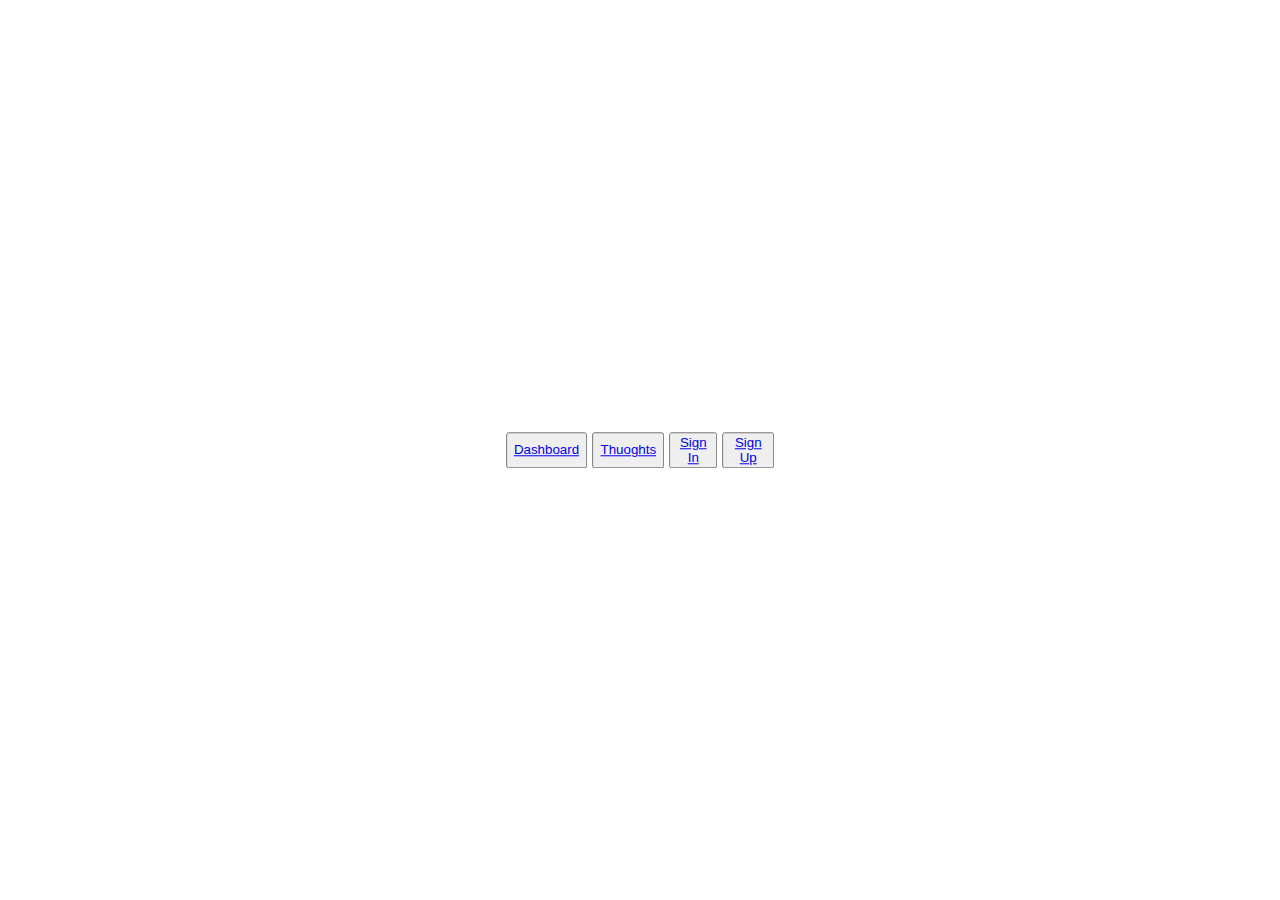
<file: index.html>
<!doctype html>
<html lang="en">
  <head>
    <meta charset="utf-8">
    <meta name="viewport" content="width=device-width, initial-scale=1">
    <title>Bootstrap demo</title>
    <link rel="stylesheet" href="index.css">
    <link href="https://cdn.jsdelivr.net/npm/bootstrap@5.3.2/dist/css/bootstrap.min.css" rel="stylesheet" integrity="sha384-T3c6CoIi6uLrA9TneNEoa7RxnatzjcDSCmG1MXxSR1GAsXEV/Dwwykc2MPK8M2HN" crossorigin="anonymous">
  </head>
  <body>
    <div class="container1">
        <button type="button" class="btn btn-primary"><a class="dropdown-item" href="dashboard.html">Dashboard</a></button>
        <br>
        <button type="button" class="btn btn-primary"><a class="dropdown-item" href="thoughts.html">Thuoghts</a></button>
        <br>
        <button type="button" class="btn btn-primary"><a class="dropdown-item" href="signin.html">Sign In</a></button>
        <br>
        <button type="button" class="btn btn-primary"><a class="dropdown-item" href="signup.html">Sign Up</a></button>
        <br>
           
    </div>
    <script src="https://cdn.jsdelivr.net/npm/bootstrap@5.3.2/dist/js/bootstrap.bundle.min.js" integrity="sha384-C6RzsynM9kWDrMNeT87bh95OGNyZPhcTNXj1NW7RuBCsyN/o0jlpcV8Qyq46cDfL" crossorigin="anonymous"></script>
  </body>
</html>
</file>
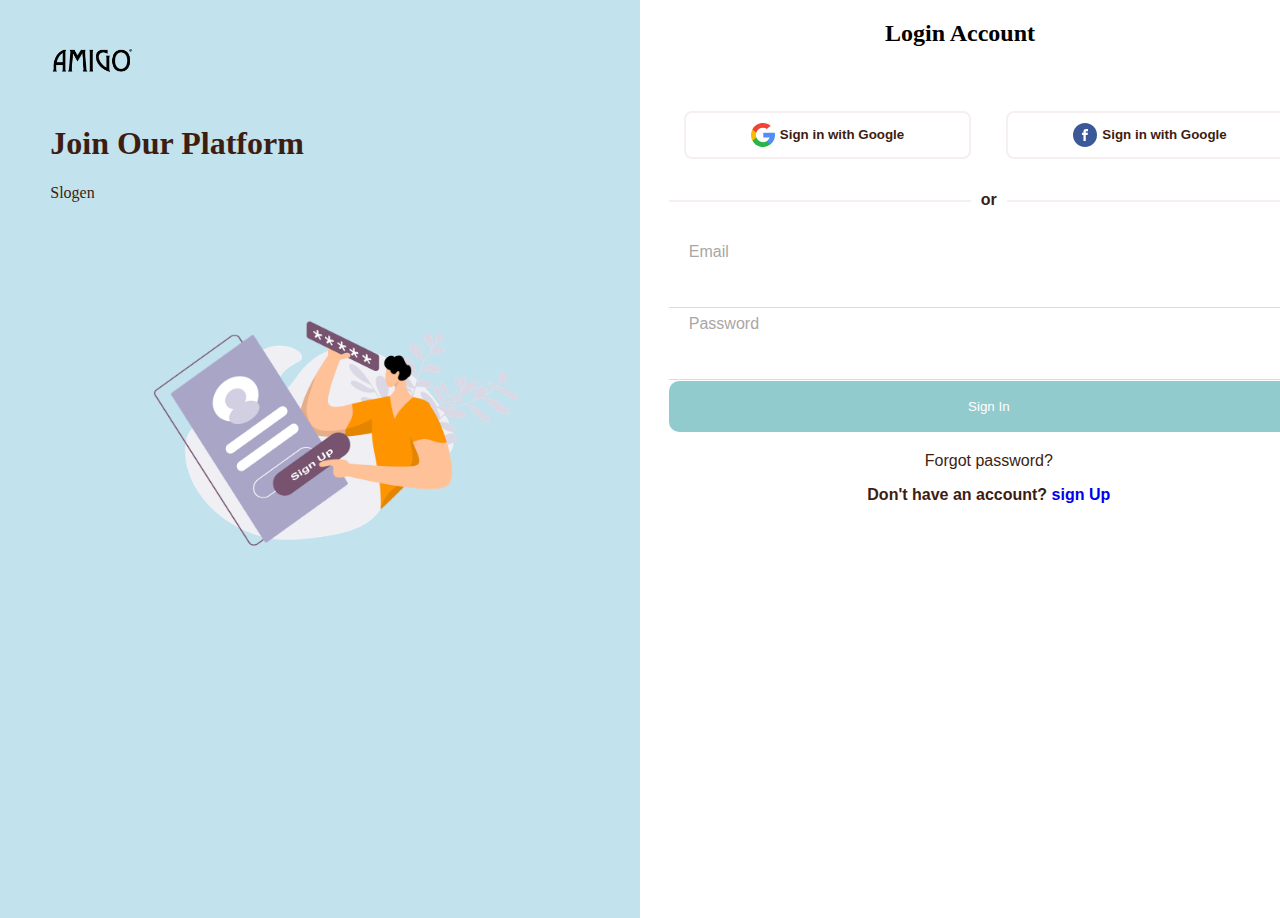
<file: signin.html>
<!DOCTYPE html>
<html lang="en">
<head>
    <meta charset="UTF-8">
    <meta name="viewport" content="width=
    , initial-scale=1.0">
    <title>Sign In</title>
    <link href="https://cdn.jsdelivr.net/npm/bootstrap@5.3.2/dist/css/bootstrap.min.css" rel="stylesheet" integrity="sha384-T3c6CoIi6uLrA9TneNEoa7RxnatzjcDSCmG1MXxSR1GAsXEV/Dwwykc2MPK8M2HN" crossorigin="anonymous">
    <link rel="stylesheet" href="signin.css">
</head>
<body>

    <div class="main ">
        <div class="container left-side " >
            <div class="box container p-2 mt-4">
                <div class="top">
                    <img src="images/Amigo-by-Horseware-.png" id="logo" alt="logo">
                <h1>
                    Join Our Platform
                </h1>
                <p>
                    Slogen
                </p>
                </div>
                <img src="images/sign-up-form.png" id="signin" alt="img">
            </div>
        </div>
        <div class="container right-side ">
            <div class="img-div">
                <img src="images/Amigo-by-Horseware-.png" id="logo" alt="logo">
                <h3 class="language">Language <select name="language" id="language" >
                    <option  value="english">English</option>
                    <option  value="hindi">Hindi</option>
                </select></h3>
            </div>
            
            <div class="box container p-2 mt-4">
                <h2 class="title">Login Account</h2>
                <div class="cardbox">
                    
                    <form action="dashboard.html">
                    
                       <div class="social-login">
                          <button class="google-btn">
                             <img alt="Google" src="[data-uri]" />
                             <p class="btn-text">Sign in with Google</p>
                          </button>
                          <button class="google-btn">
                            <img alt="FB" src="[data-uri]" />
                            <p class="btn-text">Sign in with Google</p>
                            </button>        
                       </div>
                 
                       <p class="or"><span>or</span></p>
                 
                       <div class="email-login">
                            <div class="form__div">
                                <input type="email" class="form__input" placeholder=" ">
                                <label for="" class="form__label">Email</label>
                            </div>
                            <div class="form__div">
                                <input type="password" class="form__input" placeholder=" ">
                                <label for="" class="form__label">Password</label>
                            </div>
                       </div>
                       <button class="cta-btn" type="submit" >Sign In</button>
                       <a class="forget-pass" href="#">Forgot password?</a>
                       
                       <p class="subtitle">Don't have an account? <a href="signup.html"> sign Up</a></p>
                    
                    </form>
                 </div>
               
            </div>
        </div>
    </div>




    <script src="https://cdn.jsdelivr.net/npm/bootstrap@5.3.2/dist/js/bootstrap.bundle.min.js" integrity="sha384-C6RzsynM9kWDrMNeT87bh95OGNyZPhcTNXj1NW7RuBCsyN/o0jlpcV8Qyq46cDfL" crossorigin="anonymous"></script>
</body>
</html>
</file>
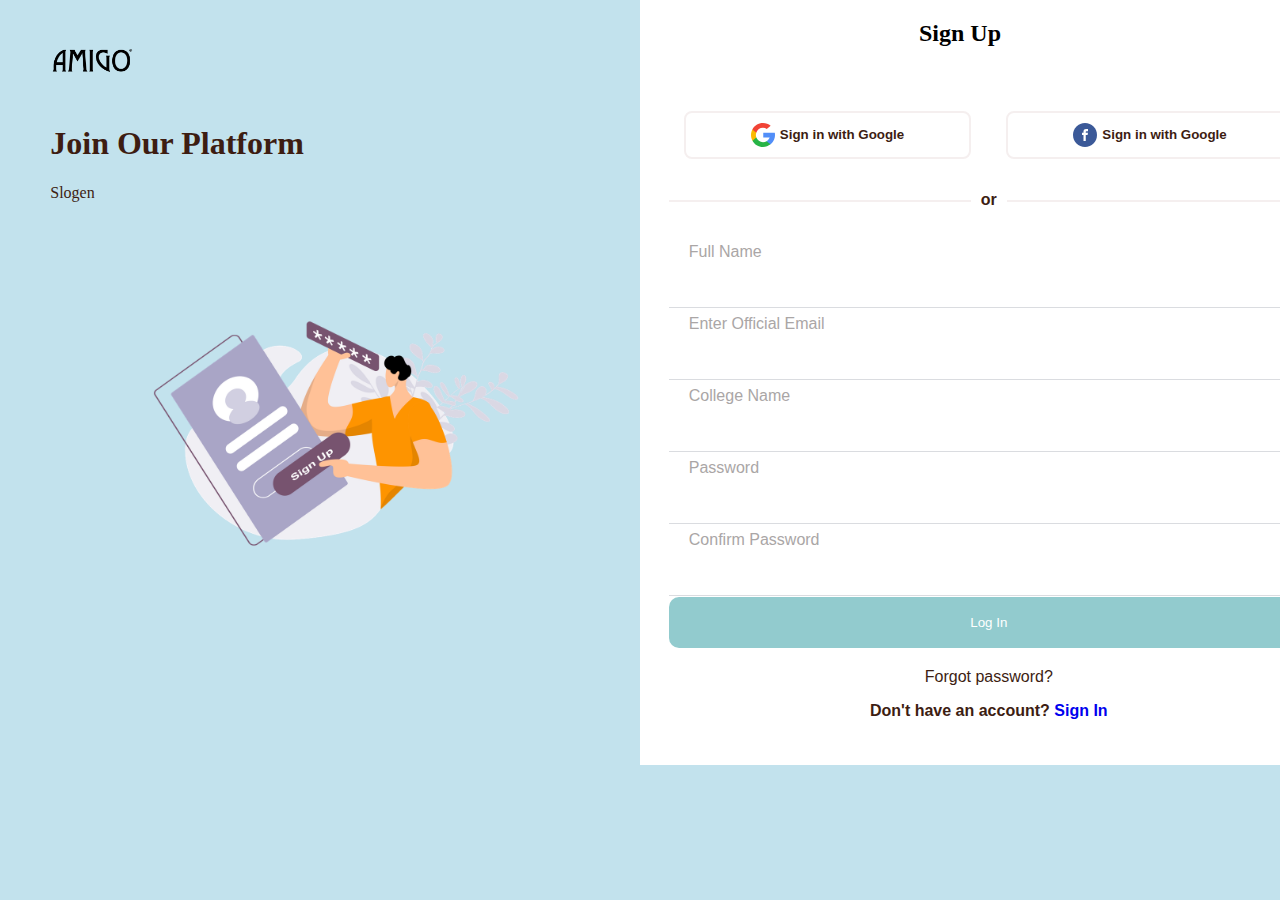
<file: signup.html>
<!DOCTYPE html>
<html lang="en">

<head>
    <meta charset="UTF-8">
    <meta name="viewport" content="width=
    , initial-scale=1.0">
    <title>Sign Up</title>
    <link href="https://cdn.jsdelivr.net/npm/bootstrap@5.3.2/dist/css/bootstrap.min.css" rel="stylesheet"
        integrity="sha384-T3c6CoIi6uLrA9TneNEoa7RxnatzjcDSCmG1MXxSR1GAsXEV/Dwwykc2MPK8M2HN" crossorigin="anonymous">
    <link rel="stylesheet" href="signup.css">
</head>

<body>

    <div class="main">
        <div class="container left-side">
            <div class="box container p-2 mt-4">
                <div class="top">
                    <img src="images/Amigo-by-Horseware-.png" id="logo" alt="logo">
                    <h1>
                        Join Our Platform
                    </h1>
                    <p>
                        Slogen
                    </p>
                </div>
                <img src="images/sign-up-form.png" id="signin" alt="img">
            </div>
        </div>
        <div class="container right-side">
            <div class="img-div">
                <img src="images/Amigo-by-Horseware-.png" id="logo" alt="logo">
                <h3 class="language">Language <select name="language" id="language" >
                    <option  value="english">English</option>
                    <option  value="hindi">Hindi</option>
                </select></h3>
            </div>
            <div class="box container p-2 mt-4">
                <h2 class="title">Sign Up</h2>
                <div class="cardbox">

                    <form">

                        <div class="social-login">
                            <button class="google-btn">
                                <img alt="Google"
                                    src="[data-uri]" />
                                <p class="btn-text">Sign in with Google</p>
                            </button>
                            <button class="google-btn">
                                <img alt="FB"
                                    src="[data-uri]" />
                                <p class="btn-text">Sign in with Google</p>
                            </button>
                        </div>

                        <p class="or"><span>or</span></p>

                        <div class="email-login">
                            <div class="form__div">
                                <input type="text" class="form__input" placeholder=" ">
                                <label for="" class="form__label">Full Name</label>
                            </div>
                            <div class="form__div">
                                <input type="email" class="form__input" placeholder=" ">
                                <label for="" class="form__label">Enter Official Email</label>
                            </div>
                            <div class="form__div">
                                <input type="text" class="form__input" placeholder=" ">
                                <label for="" class="form__label">College Name</label>
                            </div>

                            <div class="form__div">
                                <input type="password" class="form__input" placeholder=" ">
                                <label for="" class="form__label">Password</label>
                            </div>
                            <div class="form__div">
                                <input type="password" class="form__input" placeholder=" ">
                                <label for="" class="form__label">Confirm Password</label>
                            </div>
                        </div>
                        <button class="cta-btn">Log In</button>
                        <a class="forget-pass" href="#">Forgot password?</a>

                        <p class="subtitle">Don't have an account? <a href="index.html"> Sign In</a></p>

                        </form>
                </div>

            </div>
        </div>
    </div>

    <script src="https://cdn.jsdelivr.net/npm/bootstrap@5.3.2/dist/js/bootstrap.bundle.min.js"
        integrity="sha384-C6RzsynM9kWDrMNeT87bh95OGNyZPhcTNXj1NW7RuBCsyN/o0jlpcV8Qyq46cDfL"
        crossorigin="anonymous"></script>
</body>

</html>
</file>
<file: index.css>
.container1 button{
    margin: 1%;
}
body{
    padding: 0;
    margin: 0;
}
.container1{
    display: flex;
    position: absolute;
    top: 50%;
    left: 50%;
    transform: translate(-50%, -50%);
}
</file>
<file: signin.css>
body{
    background-color: #C2E2ED;
    margin: 0;
    padding: 0;
}
.right-side .box #logo{
    width: 10%;
    display: block;
}
.right-side .img-div{
    display: none;
    align-items: center;
}
.right-side .box .top{
    padding: 5%;
}
.right-side .box .top h1,p{
    display: flex;
    color: #3D1D12;
    justify-content: flex-start;
}

.right-side .box{
   
    text-align: center;
}
.right-side{
    height:102vh;
    width: 50%;
    background-color: #ffff;
}

/* #3D1D12 */
.left-side{
    width: 50%;
    display: flex;
}
.left-side .box #logo{
    width: 15%;
    display: block;
}
.left-side .box .top{
    padding: 3%;
}
.left-side .box .top h1,p{
    display: flex;
    color: #3D1D12;
    justify-content: flex-start;
}
.left-side .box #signin{
    width: 65%;
    height: fit-content;
    margin: auto;
}
.left-side .box{
    margin-left: 5%;
    text-align: center;
}
.main{
    height: 100vh;
    display: flex;
}



/* this is login form css */

.social-login img {
    width: 24px;
  }
  a {
    text-decoration: none;
  }
  
  .cardbox {
    font-family: sans-serif;
    width: 100%;
    margin-left: auto;
    margin-right: auto;
    margin-top: 1em;
   text-align: center;
    background-color: #ffff;
    padding: 1.8rem;
    
  }
  .language{
    text-align: right;
    font-size: 1rem;
    font-weight: 200;
  }
  #language{
    border: none;
    font-size: 1rem;
    font-weight: 200;
  }
  #language:focus{
    border: none;
    outline: none !important;
  }
  
  .title {
    text-align: center;
    font-weight: bold;
    
  }
  .subtitle {
    text-align: center;
    font-weight: bold;
    display: block;
  }
  .btn-text {
    margin: 0;
  }
  
  .social-login {
    display: flex;
    justify-content: center;
    gap: 5px;
  }
  
  .google-btn {
    background: #fff;
    border: solid 2px rgb(245 239 239);
    border-radius: 8px;
    margin: 15px;
    font-weight: bold;
    display: flex;
    padding: 10px 10px;
    flex: auto;
    align-items: center;
    gap: 5px;
    justify-content: center;
  }
  .fb-btn {
    background: #fff;
    border: solid 2px rgb(69, 69, 185);
    border-radius: 8px;
    padding: 10px;
    display: flex;
    align-items: center;
  }
  
  .or {
    text-align: center;
    display: block;
    font-weight: bold;
    border-bottom: 2px solid rgb(245 239 239);
    line-height: 0.1em;
    margin: 25px 0;
  }
  .or span {
    background: #fff;
    padding: 0 10px;
  }
  
  .email-login {
    display: flex;
    flex-direction: column;
    position: relative;
  }
  .email-login label {
    color: rgb(170 166 166);
    text-align: left;

  }
  
  .cta-btn {
    background-color: #92CBCE;
    color: white;
    padding: 18px 20px;
    margin-top: 10px;
    margin-bottom: 20px;
    width: 100%;
    border-radius: 10px;
    border: none;
  }
  .cta-btn a{
    width: fit-content;
  }
  
  .forget-pass {
    
   
    color: #3D1D12;
    width: fit-content;
    text-align: center;

  }
  .forget-pass:hover {
   
    color: #92CBCE;
  }
  /*===== GOOGLE FONTS =====*/
@import url("https://fonts.googleapis.com/css2?family=Roboto:wght@400;500&display=swap");
/*===== VARIABLES CSS =====*/
:root{
  /*===== Colores =====*/
  --first-color: #1A73E8;
  --input-color: #80868B;
  --border-color: #DADCE0;

  /*===== Fuente y tipografia =====*/
  --body-font: 'Roboto', sans-serif;
  --normal-font-size: 1rem;
  --small-font-size: .75rem;
}
  

/*===== FORM =====*/
.l-form{
  display: flex;
  justify-content: center;
  align-items: center;
  height: 100vh;
}
.form{
  width: 360px;
  padding: 4rem 2rem;
  border-radius: 1rem;
  box-shadow: 0 10px 25px rgba(92,99,105,.2);
}
.form__title{
  font-weight: 400;
  margin-bottom: 3rem;
}
.form__div{
  position: relative;
  height: 48px;
  margin-bottom: 1.5rem;
}
.form__input{
  position: absolute;
  top: 0;
  left: 0;
  width: 100%;
  height: 100%;
  font-size: var(--normal-font-size);
  border: none;
  border-bottom: 1px solid var(--border-color);
  
  outline: none;
  padding: 1rem;
  background: none;
  z-index: 1;
}
.form__label{
  position: absolute;
  left: 1rem;
  top: 1rem;
  padding: 0 .25rem;
  background-color: #fff;
  color: var(--input-color);
  font-size: var(--normal-font-size);
  transition: .3s;
}
.form__button{
  display: block;
  margin-left: auto;
  padding: .75rem 2rem;
  outline: none;
  border: none;
  background-color: var(--first-color);
  color: #fff;
  font-size: var(--normal-font-size);
  border-radius: .5rem;
  cursor: pointer;
  transition: .3s;
}
.form__button:hover{
  box-shadow: 0 10px 36px rgba(0,0,0,.15);
}

/*Input focus move up label*/
.form__input:focus + .form__label{
  top: -.5rem;
  left: .8rem;
  color: var(--first-color);
  font-size: var(--small-font-size);
  font-weight: 500;
  z-index: 10;
}

/*Input focus sticky top label*/
.form__input:not(:placeholder-shown).form__input:not(:focus)+ .form__label{
  top: -.5rem;
  left: .8rem;
  font-size: var(--small-font-size);
  font-weight: 500;
  z-index: 10;
}

/*Input focus*/
.form__input:focus{
  border: 1.5px solid var(--first-color);
  border-radius: 0.5rem;
}


/* this is for responsive page */

@media only screen and (max-width: 550px) {
    body{
        background-color: #fff;
    }
    
    .left-side{
        width: 100%;
        display: none;
    }
    .btn-text {
        margin: 0;
        font-size: .5rem;
    }
    .google-btn {
        padding: 10px;
        margin: 0;
    }
    .right-side{
        width: 100%;
    }
    .right-side .img-div{
        display: flex;
        justify-content: space-between;
    }
    .right-side .img-div img{
        width: 20%;
    }
    .main{
        display: inline;
    }
  }
</file>
<file: signup.css>
body{
    background-color: #C2E2ED;
    margin: 0;
    padding: 0;
}
.right-side .box #logo{
    width: 10%;
    display: block;
}
.right-side .img-div{
    display: none;
    align-items: center;
}
.right-side .box .top{
    padding: 5%;
}
.right-side .box .top h1,p{
    display: flex;
    color: #3D1D12;
    justify-content: flex-start;
}

.right-side .box{
   
    text-align: center;
}
.right-side{
    height: fit-content;
    width: 50%;
    background-color: #ffff;
}

/* #3D1D12 */
.left-side{
    width: 50%;
    display: flex;
}
.left-side .box #logo{
    width: 15%;
    display: block;
}
.left-side .box .top{
    padding: 3%;
}
.left-side .box .top h1,p{
    display: flex;
    color: #3D1D12;
    justify-content: flex-start;
}
.left-side .box #signin{
    width: 65%;
    height: fit-content;
    margin: auto;
}
.left-side .box{
    margin-left: 5%;
    text-align: center;
}
.main{
    height: 100vh;
    display: flex;
}



/* this is login form css */

.social-login img {
    width: 24px;
  }
  a {
    text-decoration: none;
  }
  
  .cardbox {
    font-family: sans-serif;
    width: 100%;
    margin-left: auto;
    margin-right: auto;
    margin-top: 1em;
   text-align: center;
    background-color: #ffff;
    padding: 1.8rem;
    
  }
  .language{
    text-align: right;
    font-size: 1rem;
    font-weight: 200;
  }
  #language{
    border: none;
    font-size: 1rem;
    font-weight: 200;
  }
  #language:focus{
    border: none;
    outline: none !important;
  }
  
  .title {
    text-align: center;
    font-weight: bold;
    
  }
  .subtitle {
    text-align: center;
    font-weight: bold;
    display: block;
  }
  .btn-text {
    margin: 0;
  }
  
  .social-login {
    display: flex;
    justify-content: center;
    gap: 5px;
  }
  
  .google-btn {
    background: #fff;
    border: solid 2px rgb(245 239 239);
    border-radius: 8px;
    margin: 15px;
    font-weight: bold;
    display: flex;
    padding: 10px 10px;
    flex: auto;
    align-items: center;
    gap: 5px;
    justify-content: center;
  }
  .fb-btn {
    background: #fff;
    border: solid 2px rgb(69, 69, 185);
    border-radius: 8px;
    padding: 10px;
    display: flex;
    align-items: center;
  }
  
  .or {
    text-align: center;
    display: block;
    font-weight: bold;
    border-bottom: 2px solid rgb(245 239 239);
    line-height: 0.1em;
    margin: 25px 0;
  }
  .or span {
    background: #fff;
    padding: 0 10px;
  }
  
  .email-login {
    display: flex;
    flex-direction: column;
    position: relative;
  }
  .email-login label {
    color: rgb(170 166 166);
    text-align: left;

  }
  
  .cta-btn {
    background-color: #92CBCE;
    color: white;
    padding: 18px 20px;
    margin-top: 10px;
    margin-bottom: 20px;
    width: 100%;
    border-radius: 10px;
    border: none;
  }
  
  .forget-pass {
    
   
    color: #3D1D12;
    width: fit-content;
    text-align: center;

  }
  .forget-pass:hover {
   
    color: #92CBCE;
  }
  /*===== GOOGLE FONTS =====*/
@import url("https://fonts.googleapis.com/css2?family=Roboto:wght@400;500&display=swap");
/*===== VARIABLES CSS =====*/
:root{
  /*===== Colores =====*/
  --first-color: #1A73E8;
  --input-color: #80868B;
  --border-color: #DADCE0;

  /*===== Fuente y tipografia =====*/
  --body-font: 'Roboto', sans-serif;
  --normal-font-size: 1rem;
  --small-font-size: .75rem;
}
  

/*===== FORM =====*/
.l-form{
  display: flex;
  justify-content: center;
  align-items: center;
  height: 100vh;
}
.form{
  width: 360px;
  padding: 4rem 2rem;
  border-radius: 1rem;
  box-shadow: 0 10px 25px rgba(92,99,105,.2);
}
.form__title{
  font-weight: 400;
  margin-bottom: 3rem;
}
.form__div{
  position: relative;
  height: 48px;
  margin-bottom: 1.5rem;
}
.form__input{
  position: absolute;
  top: 0;
  left: 0;
  width: 100%;
  height: 100%;
  font-size: var(--normal-font-size);
  border: none;
  border-bottom: 1px solid var(--border-color);
  
  outline: none;
  padding: 1rem;
  background: none;
  z-index: 1;
}
.form__label{
  position: absolute;
  left: 1rem;
  top: 1rem;
  padding: 0 .25rem;
  background-color: #fff;
  color: var(--input-color);
  font-size: var(--normal-font-size);
  transition: .3s;
}
.form__button{
  display: block;
  margin-left: auto;
  padding: .75rem 2rem;
  outline: none;
  border: none;
  background-color: var(--first-color);
  color: #fff;
  font-size: var(--normal-font-size);
  border-radius: .5rem;
  cursor: pointer;
  transition: .3s;
}
.form__button:hover{
  box-shadow: 0 10px 36px rgba(0,0,0,.15);
}

/*Input focus move up label*/
.form__input:focus + .form__label{
  top: -.5rem;
  left: .8rem;
  color: var(--first-color);
  font-size: var(--small-font-size);
  font-weight: 500;
  z-index: 10;
}

/*Input focus sticky top label*/
.form__input:not(:placeholder-shown).form__input:not(:focus)+ .form__label{
  top: -.5rem;
  left: .8rem;
  font-size: var(--small-font-size);
  font-weight: 500;
  z-index: 10;
}

/*Input focus*/
.form__input:focus{
  border: 1.5px solid var(--first-color);
  border-radius: 0.5rem;
}


/* this is for responsive page */

@media only screen and (max-width: 550px) {
    body{
        background-color: #fff;
    }
    
    .left-side{
        width: 100%;
        display: none;
    }
    .btn-text {
        margin: 0;
        font-size: .5rem;
    }
    .google-btn {
        padding: 10px;
        margin: 0;
    }
    .right-side{
        width: 100%;
    }
    .right-side .img-div{
        display: flex;
        justify-content: space-between;
    }
    .right-side .img-div img{
        width: 20%;
    }
    .main{
        display: inline;
    }
  }
</file>
